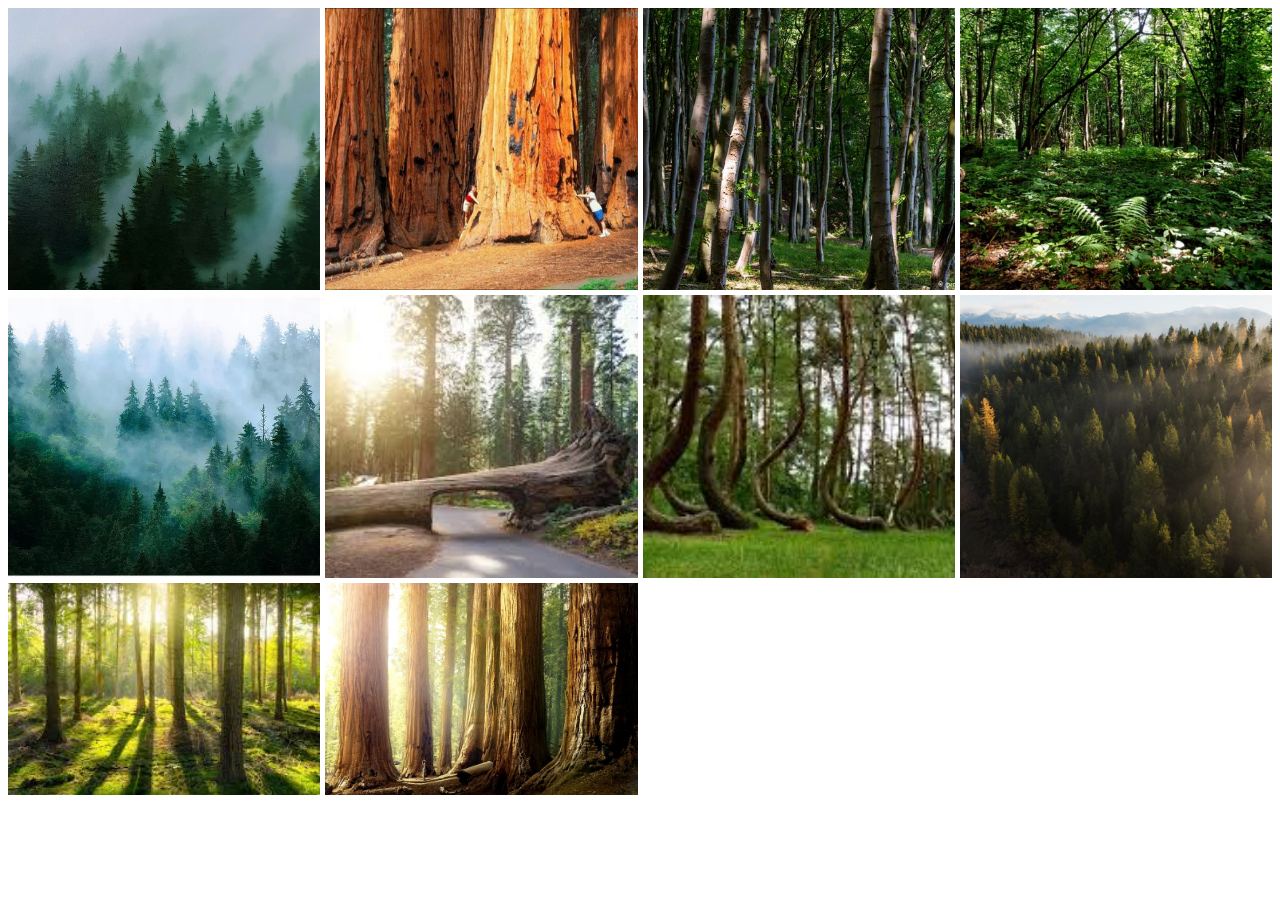
<file: Пример/index.html>
<!DOCTYPE html>
<html lang="en">

<head>
    <meta charset="UTF-8">
    <meta http-equiv="X-UA-Compatible" content="IE=edge">
    <meta name="viewport" content="width=device-width, initial-scale=1.0">
    <title>Document</title>

    <style>
        .container {
            display: grid;
            width: 100%;
            height: 100%;
            grid-gap: 5px;
            grid-template-columns: repeat(auto-fit, minmax(250px, 1fr));
            grid-template-rows: repeat(2, 1fr);

        }

        .container>div>img {
            width: 100%;
            height: 100%;
            object-fit: cover;
        }
    </style>
</head>

<body>
    <div class="container">
        <div><img src="./img/787eb984b37cd412d1853434cc6j--kartiny-i-panno-les-v-tumane.jpg"></div>
        <div><img src="./img/2.jpg"></div>
        <div><img src="./img/43443269_303.jpg"></div>
        <div><img src="./img/aleshkinskij_les_1.jpg"></div>
        <div><img src="./img/Fototapeta-las-we-mgle-drzewa-mgla-368x254.jpg"> </div>
        <div><img src="./img/g.jpg"></div>
        <div><img src="./img/images.jpg"></div>
        <div><img src="./img/ooo.jpg"></div>
        <div><img src="./img/ppp.jpg"></div>
        <div><img src="./img/uuu.jpg"></div>
    </div>



</body>

</html>
</file>
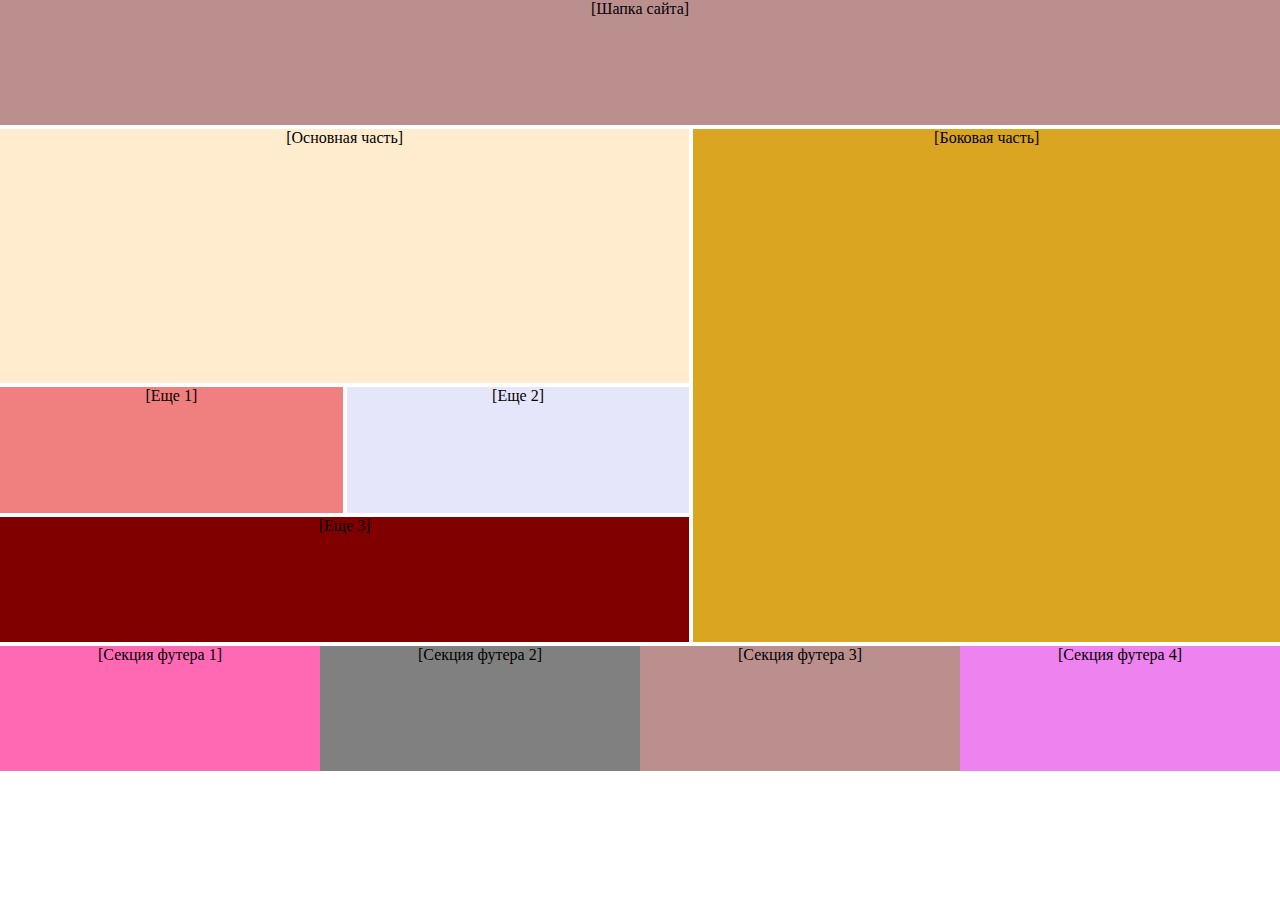
<file: hw1_1responsive/hw1.html>
<!DOCTYPE html>
<html lang="en">

<head>


    <title>Document</title>
    <link rel="stylesheet" href="./assets/style/normalize.css">
    <link rel="stylesheet" href="./assets/style/style1.css">

</head>

<body>
    <div class="conteiner">
        <header class="header">[Шапка сайта]</header>
        <div class="content-1">[Основная часть]</div>
        <div class="content-2">[Еще 1]</div>
        <div class="content-3">[Еще 2]</div>
        <div class="content-4">[Еще 3]</div>
        <aside class="sidebar">[Боковая часть]</aside>
        <footer class="foot">
            <section class="footer-item-1">[Секция футера 1]
            </section>
            <section class="footer-item-2">[Секция футера 2]
            </section>
            <section class="footer-item-3">[Секция футера 3]
            </section>
            <section class="footer-item-4">[Секция футера 4]
            </section>
        </footer>

    </div>

</body>


</html>
</file>
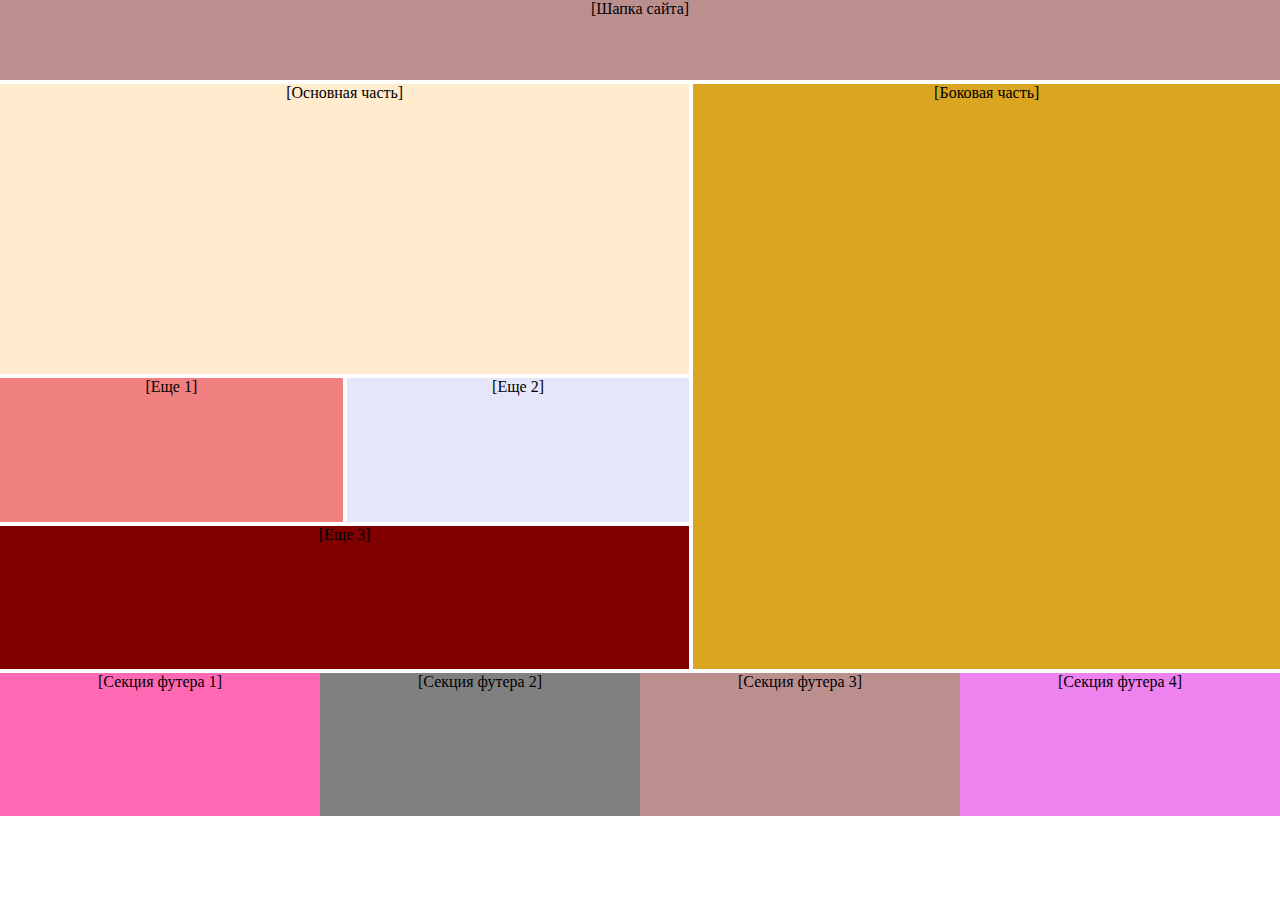
<file: hww1_2adaptive/hw1.html>
<!DOCTYPE html>
<html lang="en">

<head>


    <title>Document</title>
    <link rel="stylesheet" href="./assets/style/normalize.css">
    <link rel="stylesheet" href="./assets/style/style.css">

</head>

<body>
    <div class="conteiner">
        <header class="header">[Шапка сайта]</header>
        <div class="content-1">[Основная часть]</div>
        <div class="content-2">[Еще 1]</div>
        <div class="content-3">[Еще 2]</div>
        <div class="content-4">[Еще 3]</div>
        <aside class="sidebar">[Боковая часть]</aside>
        <footer class="foot">
            <section class="footer-item-1">[Секция футера 1]
            </section>
            <section class="footer-item-2">[Секция футера 2]
            </section>
            <section class="footer-item-3">[Секция футера 3]
            </section>
            <section class="footer-item-4">[Секция футера 4]
            </section>
        </footer>

    </div>

</body>
</body>

</html>
</file>
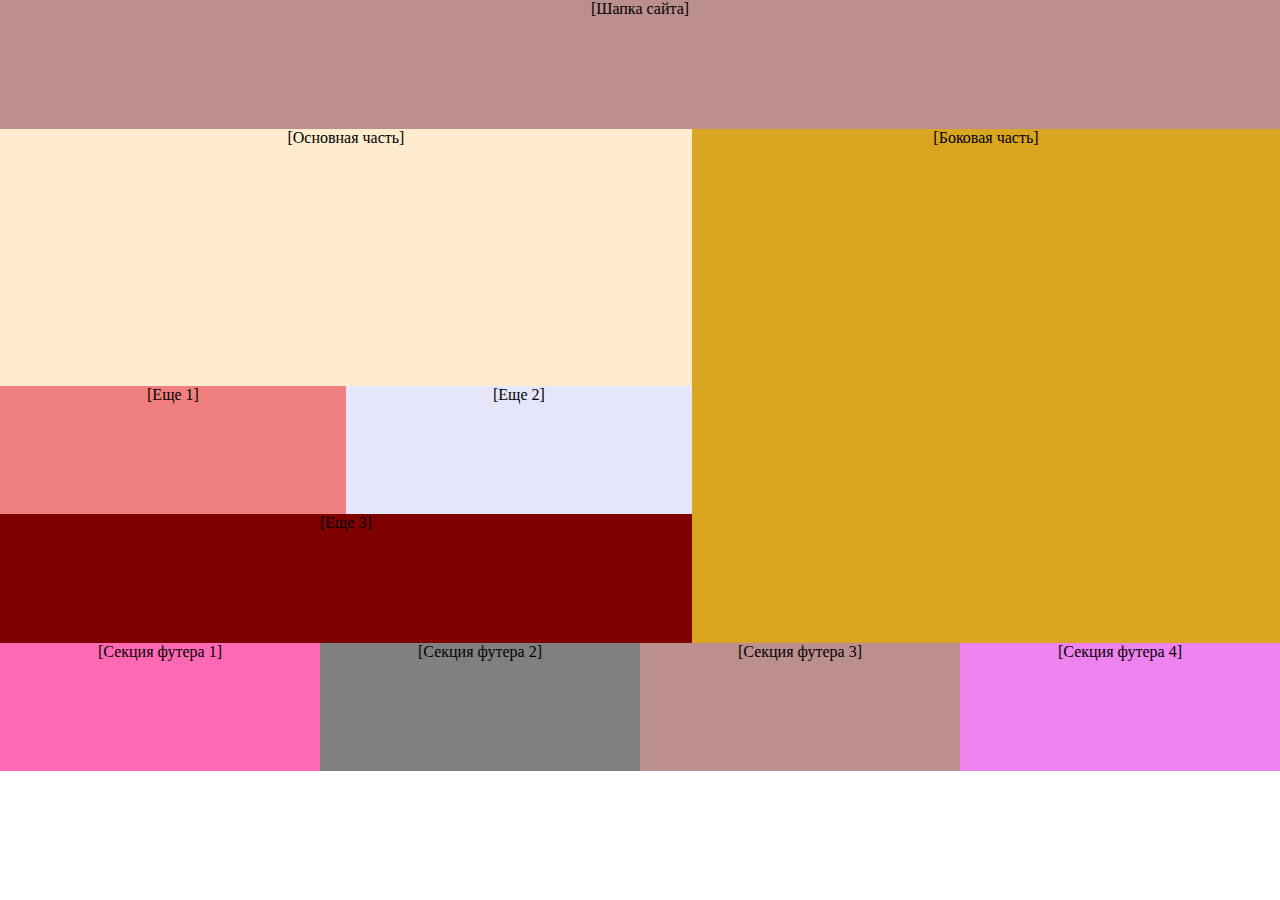
<file: hww1_2adaptive/hw2.html>
<!DOCTYPE html>
<html lang="en">

<head>
    <meta charset="UTF-8">
    <meta http-equiv="X-UA-Compatible" content="IE=edge">
    <meta name="viewport" content="width=device-width, initial-scale=1.0">

    <title>Document</title>
    <link rel="stylesheet" href="./assets/style/normalize.css">
    <link rel="stylesheet" href="./assets/style/style2.css">

</head>

<body>
    <div class="conteiner">
        <header class="header">[Шапка сайта]</header>
        <div class="content-1">[Основная часть]</div>
        <div class="content-2">[Еще 1]</div>
        <div class="content-3">[Еще 2]</div>
        <div class="content-4">[Еще 3]</div>
        <aside class="sidebar">[Боковая часть]</aside>
        <footer class="foot">
            <section class="footer-item-1">[Секция футера 1]
            </section>
            <section class="footer-item-2">[Секция футера 2]
            </section>
            <section class="footer-item-3">[Секция футера 3]
            </section>
            <section class="footer-item-4">[Секция футера 4]
            </section>
        </footer>

    </div>

</body>


</html>
</file>
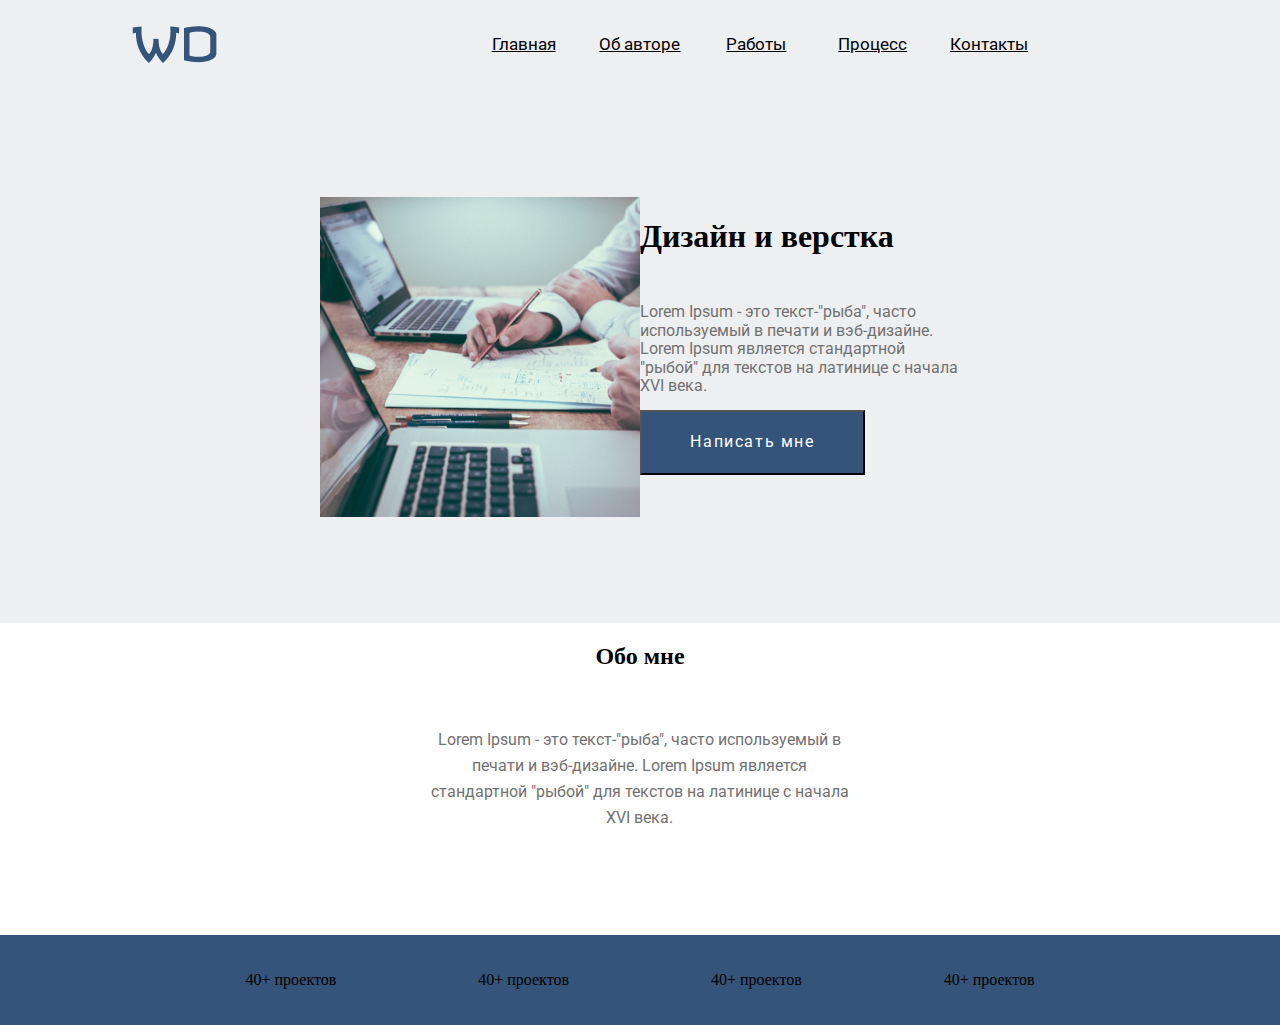
<file: saytik_2/saytik.html>
<!DOCTYPE html>
<html lang="en">

<head>
    <meta charset="UTF-8">
    <meta http-equiv="X-UA-Compatible" content="IE=edge">
    <meta name="viewport" content="width=device-width, initial-scale=1.0">
    <title>Дизайн и верстка</title>
    <link rel="stylesheet" type="text/css" href="./assets/styles/normalize.css">
    <link rel="stylesheet" type="text/css" href="./assets/styles/stylesaytik.css">

    <link rel="preconnect" href="https://fonts.gstatic.com">
    <link href="https://fonts.googleapis.com/css2?family=Roboto:wght@100&display=swap" rel="stylesheet">

</head>

<body>
    <div class="container">
        <header>

            <nav class="navigation-bar">
                <img class="logo" src="./assets/image/WD.png" alt="logo">
                <a class="menunav-1" href="main.html">Главная</a>
                <a class="menunav-2" href="author.html">Об авторе</a>
                <a class="menunav-3" href="work.html">Работы</a>
                <a class="menunav-4" href="process.html">Процесс</a>
                <a class="menunav-5" href="contacts.html">Контакты</a>
            </nav>

        </header>
        <main class="box">
            <h1 class="head">Дизайн и верстка</h1>

            <img class="logo-2" src="./assets/image/Rectangle7.3.png" alt="logo-2" style="width:50vh;">

            <div class="content-1"> Lorem Ipsum -
                это текст-"рыба", часто используемый в печати и вэб-дизайне. Lorem Ipsum является стандартной "рыбой"
                для
                текстов на латинице с начала XVI века.
            </div>
            <button id="button">Написать мне</button>
        </main>

        <article class="part-2">
            <h2 class="head-2">Обо мне</h2>
            <div class="content-2">Lorem Ipsum - это текст-"рыба", часто используемый в печати и вэб-дизайне. Lorem
                Ipsum
                является стандартной "рыбой" для текстов на латинице с начала XVI века.</div>
        </article>


        <footer class="foot">
            <section class="footer-item-1">40+ проектов
            </section>
            <section class="footer-item-2">40+ проектов
            </section>
            <section class="footer-item-3">40+ проектов
            </section>
            <section class="footer-item-4">40+ проектов
            </section>
        </footer>
    </div>
</body>

</html>
</file>
<file: hw1_1responsive/assets/style/style1.css>
.conteiner {
    display: grid;
    height: 100vh;
    grid-template-columns: 1fr 1fr 1fr 0.7fr;
    grid-template-rows: 1fr 1fr 1fr 1fr 1fr 1fr 1fr;
    grid-template-areas:
        "header header header header"
        "content-1 content-1 sidebar sidebar"
        "content-1  content-1  sidebar sidebar"
        "content-2 content-3 sidebar sidebar"
        "content-4 content-4 sidebar sidebar"
        "foot foot foot foot";
    text-align: center;
    row-gap: 2px;
    gap: 4px;
    font-size: 1em;
}

.header {
    background-color: rosybrown;
    grid-area: header;
}

.sidebar {
    background-color: goldenrod;
    grid-area: sidebar;
}

.content-1 {
    background-color: blanchedalmond;
    grid-area: content-1;
}

.content-2 {
    background-color: lightcoral;
    grid-area: content-2;
}

.content-3 {
    background-color: lavender;
    grid-area: content-3;
}

.content-4 {
    background-color: maroon;
    grid-area: content-4;
}


.foot {
    display: grid;
    grid-template-columns: repeat(4, 25%);
    background-color: khaki;
    grid-area: foot;

}


.footer-item-1 {
    background-color: hotpink;

}

.footer-item-2 {
    background-color: gray;

}

.footer-item-3 {
    background-color: rosybrown;

}

.footer-item-4 {
    background-color: violet;

}
</file>
<file: hww1_2adaptive/assets/style/style.css>
.conteiner {
    display: grid;
    height: 100vh;
    grid-template-columns: 1fr 1fr 1fr 0.7fr;
    grid-template-rows: 80px 1fr 1fr 1fr 1fr 1fr 80px;
    grid-template-areas:
        "header header header header"
        "content-1 content-1 sidebar sidebar"
        "content-1  content-1  sidebar sidebar"
        "content-2 content-3 sidebar sidebar"
        "content-4 content-4 sidebar sidebar"
        "foot foot foot foot";
    text-align: center;
    row-gap: 2px;
    gap: 4px;
    font-size: 1em;
}

.header {
    background-color: rosybrown;
    grid-area: header;
}

.sidebar {
    background-color: goldenrod;
    grid-area: sidebar;
}

.content-1 {
    background-color: blanchedalmond;
    grid-area: content-1;
}

.content-2 {
    background-color: lightcoral;
    grid-area: content-2;
}

.content-3 {
    background-color: lavender;
    grid-area: content-3;
}

.content-4 {
    background-color: maroon;
    grid-area: content-4;
}


.foot {
    display: grid;
    grid-template-columns: repeat(4, 25%);
    background-color: khaki;
    grid-area: foot;

}


.footer-item-1 {
    background-color: hotpink;

}

.footer-item-2 {
    background-color: gray;

}

.footer-item-3 {
    background-color: rosybrown;

}

.footer-item-4 {
    background-color: violet;

}
</file>
<file: hww1_2adaptive/assets/style/style2.css>
.conteiner {
    display: grid;
    height: 100vh;
    grid-template-columns: repeat(3, 1fr) 0.7fr;
    grid-template-rows: repeat(7, 1fr);
    grid-template-areas:
        "header header header header"
        "content-1 content-1 sidebar sidebar"
        "content-1  content-1  sidebar sidebar"
        "content-2 content-3 sidebar sidebar"
        "content-4 content-4 sidebar sidebar"
        "foot foot foot foot";
    text-align: center;

}

.header {
    background-color: rosybrown;
    grid-area: header;
}

.sidebar {
    background-color: goldenrod;
    grid-area: sidebar;
}

.content-1 {
    background-color: blanchedalmond;
    grid-area: content-1;
}

.content-2 {
    background-color: lightcoral;
    grid-area: content-2;
}

.content-3 {
    background-color: lavender;
    grid-area: content-3;
}

.content-4 {
    background-color: maroon;
    grid-area: content-4;
}


.foot {
    display: grid;
    grid-template-columns: repeat(4, 25%);
    background-color: khaki;
    grid-area: foot;

}


.footer-item-1 {
    background-color: hotpink;

}

.footer-item-2 {
    background-color: gray;

}

.footer-item-3 {
    background-color: rosybrown;

}

.footer-item-4 {
    background-color: violet;

}

@media (min-width: 800px) {
    .foot {
        display: grid;
        grid-template-columns: repeat(4, 25%);
        background-color: khaki;
        grid-area: foot;
    }

    .conteiner {
        display: grid;
        height: 100vh;
        grid-template-columns: repeat(3, 1fr) 0.7fr;
        grid-template-rows: repeat(7, 1fr);
        grid-template-areas:
            "header header header header"
            "content-1 content-1 sidebar sidebar"
            "content-1  content-1  sidebar sidebar"
            "content-2 content-3 sidebar sidebar"
            "content-4 content-4 sidebar sidebar"
            "foot foot foot foot";
        text-align: center;

    }

}

@media (max-width: 599px) {

    .foot {
        display: none;
    }

    .conteiner {
        display: grid;
        height: 100vh;
        grid-template-columns: 1fr;
        grid-template-areas:
            "header header header header"
            "sidebar sidebar sidebar sidebar"
            "content-1 content-1 content-1 content-1"
            "content-2 content-2 content-2 content-2"
            "content-3 content-3 content-3 content-3"
            "content-4 content-4 content-4 content-4";
        text-align: center;
        



    }

    .header {
        height: 10vh;

    }

    .sidebar {
        height: 20vh;

    }

    .content-1 {
        height: 50vh;

    }

    .content-2 {
        height: 15vh;

    }

    .content-3 {
        height: 15vh;

    }

    .content-4 {
        height: 15vh;

    }
}
</file>
<file: saytik_2/assets/styles/stylesaytik.css>
header,
main {
    background-color: #EEEFF1;
}


.container {

    max-width: 100%;

}

.navigation-bar {
    display: grid;
    height: 10vh;
    grid-template-columns: repeat(11, 1fr);
    align-items: center;
    justify-items: center;
}


.menunav-1,
.menunav-2,
.menunav-3,
.menunav-4,
.menunav-5 {
    font-family: Roboto;
    font-style: normal;
    font-weight: normal;
    font-size: 17px;
    color: #000000;
    padding: 5px;

}

.logo {
    grid-column: 2/3;
    max-width: 100%;

}


.menunav-1 {
    grid-column: 5/6;

}

.menunav-2 {
    grid-column: 6/7;

}

.menunav-3 {
    grid-column: 7/8;

}

.menunav-4 {
    grid-column: 8/9;

}

.menunav-5 {
    grid-column: 9/10;

}


.box {
    display: grid;
    grid-template-columns: 1fr 1fr 1fr 1fr;
    grid-template-rows: repeat(5, 1fr);
    justify-items: start;

}

.head {
    grid-column: 3/4;
    grid-row: 2/3;


}

.logo-2 {
    grid-column: 2/3;
    grid-row: 2/5;
    max-width: 100%
}

.content-1 {
    grid-column: 3/4;
    grid-row: 3/4;
    align-items: center;
    font-family: Roboto;
    font-style: normal;
    font-weight: normal;
    font-size: 16px;
    color: #727272;
}



#button {
    grid-column: 3/4;
    grid-row: 4/5;
    width: 225px;
    height: 65px;
    left: 975px;
    top: 482px;


    background: #34547A;
    font-family: Roboto;
    font-style: normal;
    font-weight: normal;
    font-size: 16px;
    line-height: 26px;
    text-align: center;
    letter-spacing: 0.1em;

    color: #FFFFFF;

}


.part-2 {
    display: grid;
    grid-template-columns: 1fr 1fr 1fr 1fr 1fr 1fr;
    grid-template-rows: repeat(3, 1fr);
    justify-items: center;
}

.head-2 {
    grid-column: 3/5;
    grid-row: 1/2;

}

.content-2 {
    grid-column: 3/5;
    grid-row: 2/3;

    font-family: Roboto;
    font-style: normal;
    font-weight: normal;
    font-size: 16px;
    line-height: 26px;
    text-align: center;
    color: #727272;

}

.foot {
    display: grid;
    height: 10vh;
    background: #34547A;
    grid-template-columns: repeat(11, 1fr);
    align-items: center;
    justify-items: center;
}

.footer-item-1 {
    grid-column: 3/4;

}

.footer-item-2 {
    grid-column: 5/6;

}

.footer-item-3 {
    grid-column: 7/8;

}

.footer-item-4 {
    grid-column: 9/10;

}

@media (max-width:599px) {


    .foot {
        display: none;
    }

    .navigation-bar {
        height: 10vh;
    }


    .box {
        display: grid;
        height: 80vh;
        grid-template-columns: 1fr;
        grid-template-rows: repeat(5, 1fr);
        justify-items: center;
        align-items: center
    }

    .logo-2 {
        grid-column: 1/4;
        grid-row: 1;
        height: 50vh;
    }

    #button {
        height: 8vh;

    }

    .part-2 {
        display: grid;
        height: 30vh;
        grid-template-columns: 1fr;
        justify-items: center;
        justify-content: center;
    }



}
</file>
